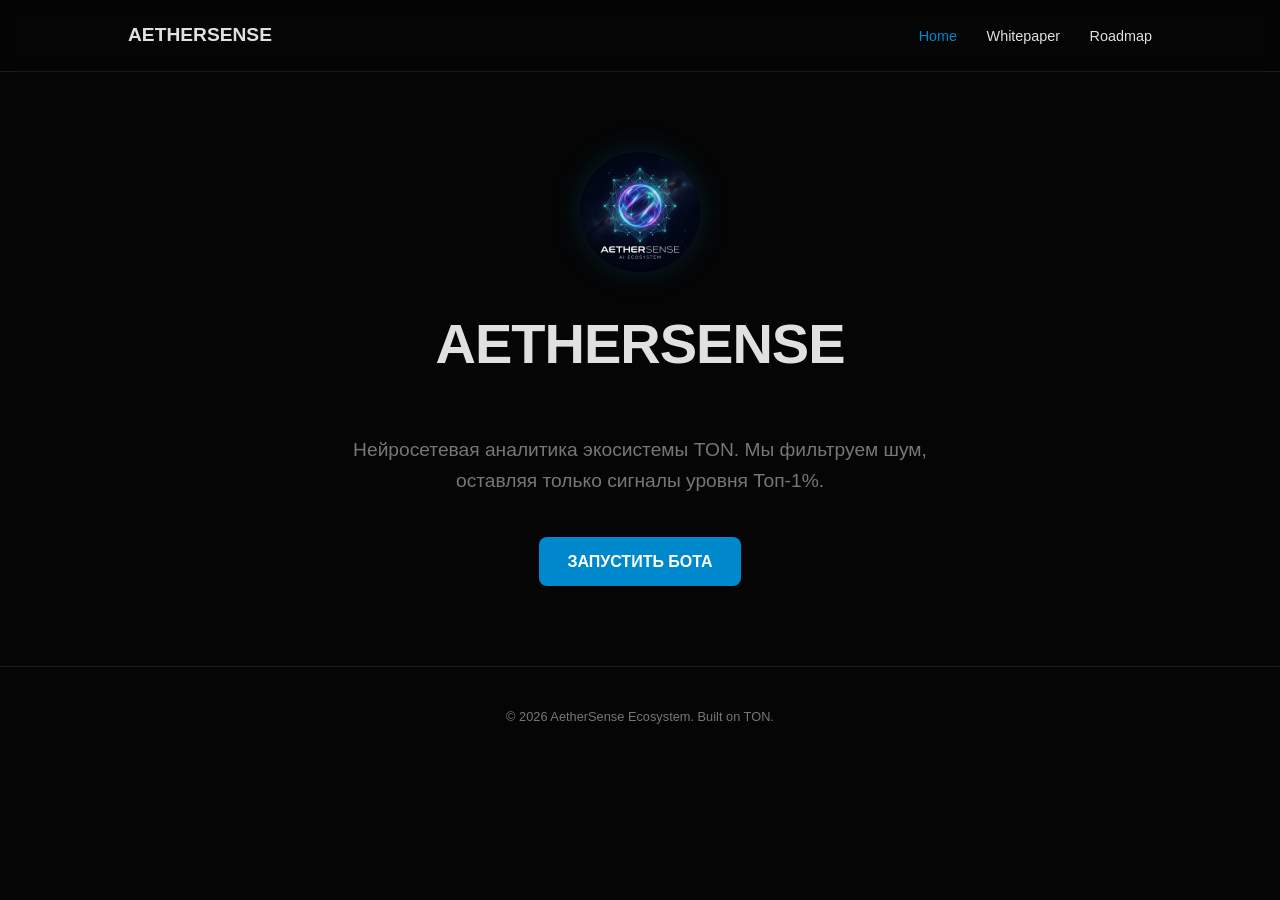
<file: index.html>
<!DOCTYPE html>
<html lang="ru">
<head>
    <meta charset="UTF-8">
    <meta name="viewport" content="width=device-width, initial-scale=1.0">
    <title>AetherSense | AI Blockchain Intelligence</title>
    <link rel="stylesheet" href="css/style.css">
</head>
<body>
    <nav>
        <div style="font-weight: 800; font-size: 1.2rem;">AETHERSENSE</div>
        <div>
            <a href="index.html" class="active">Home</a>
            <a href="whitepaper.html">Whitepaper</a>
            <a href="roadmap.html">Roadmap</a>
        </div>
    </nav>

<section class="container" style="text-align: center;">
    <div style="margin-bottom: 20px;">
        <img src="img/logo.png" alt="AetherSense Logo" width="120" height="120" style="border-radius: 50%; box-shadow: 0 0 30px rgba(0,136,204,0.2);">
    </div>
    
    <h1 style="font-size: 3.5rem; margin-top: 0;">AETHERSENSE</h1>
    
    <p style="color: var(--dim); font-size: 1.2rem; max-width: 600px; margin: 20px auto 40px;">
        Нейросетевая аналитика экосистемы TON. Мы фильтруем шум, оставляя только сигналы уровня Топ-1%.
    </p>
    
    <a href="https://t.me/aethersense_bot" class="btn">ЗАПУСТИТЬ БОТА</a>
</section>

    <footer>
        &copy; 2026 AetherSense Ecosystem. Built on TON.
    </footer>
</body>
</html>
</file>
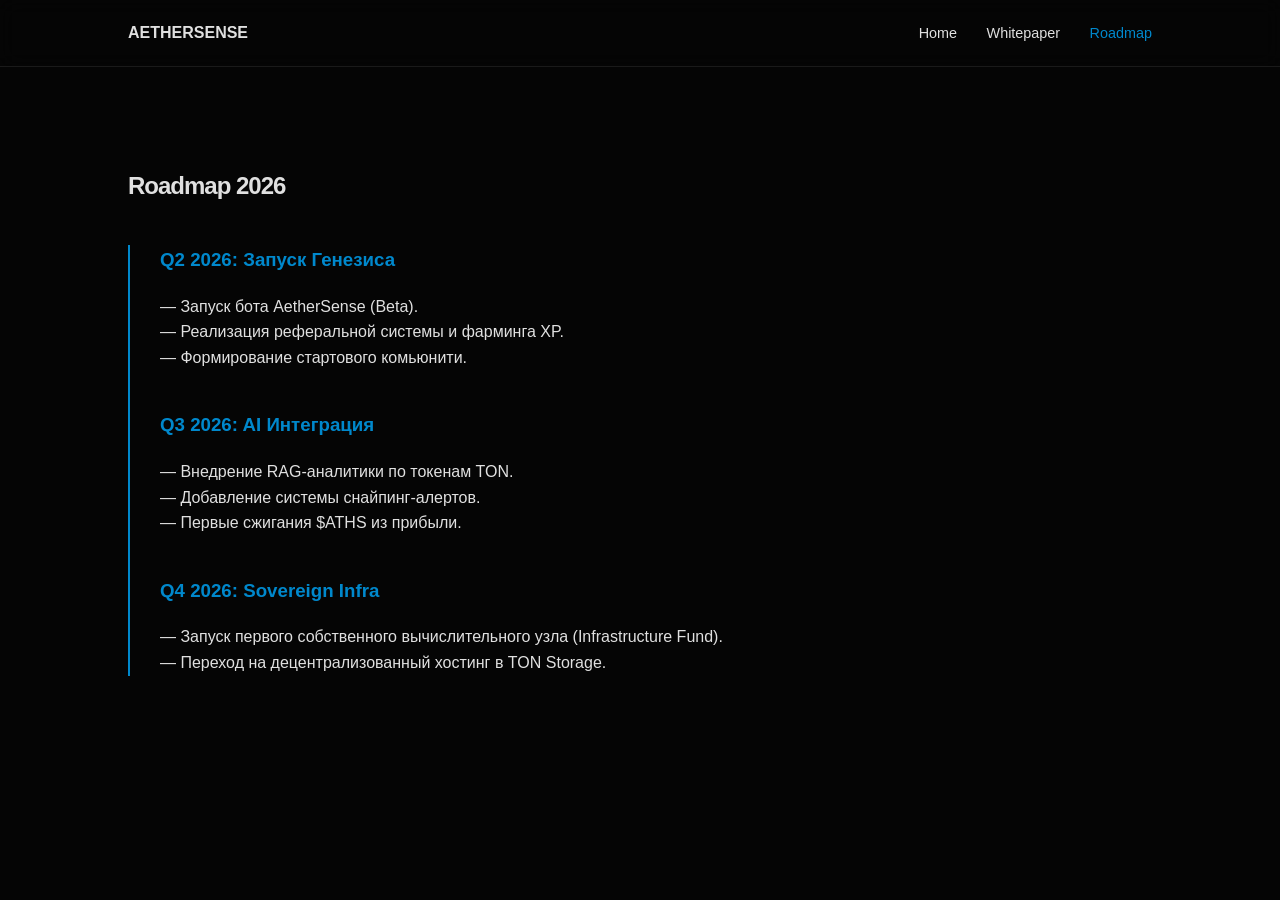
<file: roadmap.html>
<!DOCTYPE html>
<html lang="ru">
<head>
    <meta charset="UTF-8">
    <title>Roadmap | AetherSense</title>
    <link rel="stylesheet" href="css/style.css">
</head>
<body>
    <nav>
        <div style="font-weight: 800;">AETHERSENSE</div>
        <div>
            <a href="index.html">Home</a>
            <a href="whitepaper.html">Whitepaper</a>
            <a href="roadmap.html" class="active">Roadmap</a>
        </div>
    </nav>

    <section class="container">
        <h1>Roadmap 2026</h1>
        <div style="border-left: 2px solid var(--accent); padding-left: 30px; margin-top: 40px;">
            <div style="margin-bottom: 40px;">
                <h3 style="color: var(--accent);">Q2 2026: Запуск Генезиса</h3>
                <p>— Запуск бота AetherSense (Beta).<br>— Реализация реферальной системы и фарминга XP.<br>— Формирование стартового комьюнити.</p>
            </div>
            <div style="margin-bottom: 40px;">
                <h3 style="color: var(--accent);">Q3 2026: AI Интеграция</h3>
                <p>— Внедрение RAG-аналитики по токенам TON.<br>— Добавление системы снайпинг-алертов.<br>— Первые сжигания $ATHS из прибыли.</p>
            </div>
            <div>
                <h3 style="color: var(--accent);">Q4 2026: Sovereign Infra</h3>
                <p>— Запуск первого собственного вычислительного узла (Infrastructure Fund).<br>— Переход на децентрализованный хостинг в TON Storage.</p>
            </div>
        </div>
    </section>
</body>
</html>
</file>
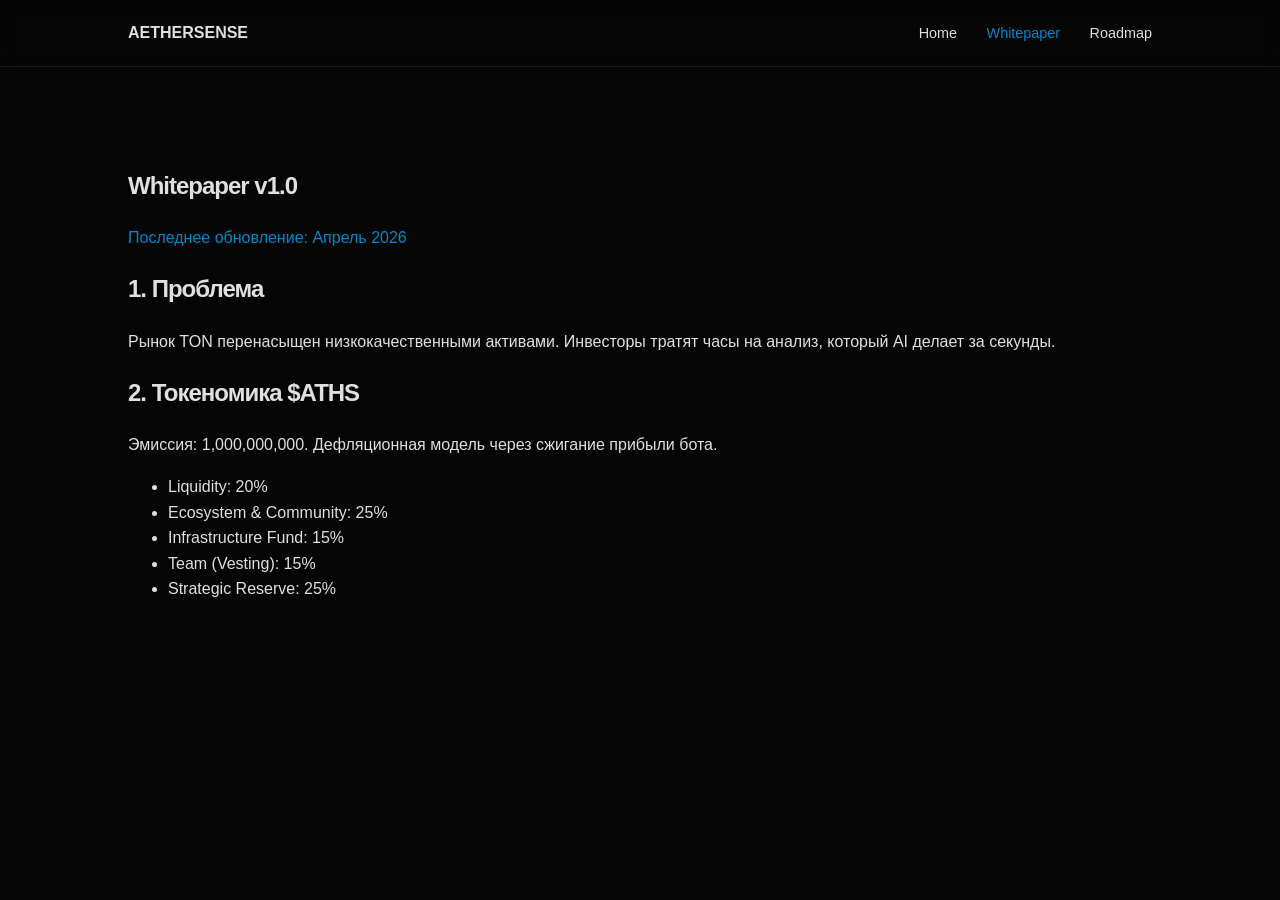
<file: whitepaper.html>
<!DOCTYPE html>
<html lang="ru">
<head>
    <meta charset="UTF-8">
    <title>Whitepaper | AetherSense</title>
    <link rel="stylesheet" href="css/style.css">
</head>
<body>
    <nav>
        <div style="font-weight: 800;">AETHERSENSE</div>
        <div>
            <a href="index.html">Home</a>
            <a href="whitepaper.html" class="active">Whitepaper</a>
            <a href="roadmap.html">Roadmap</a>
        </div>
    </nav>

    <article class="container">
        <h1>Whitepaper v1.0</h1>
        <p style="color: var(--accent);">Последнее обновление: Апрель 2026</p>

        <h2>1. Проблема</h2>
        <p>Рынок TON перенасыщен низкокачественными активами. Инвесторы тратят часы на анализ, который AI делает за секунды.</p>

        <h2>2. Токеномика $ATHS</h2>
        <p>Эмиссия: 1,000,000,000. Дефляционная модель через сжигание прибыли бота.</p>
        <ul>
            <li>Liquidity: 20%</li>
            <li>Ecosystem & Community: 25%</li>
            <li>Infrastructure Fund: 15%</li>
            <li>Team (Vesting): 15%</li>
            <li>Strategic Reserve: 25%</li>
        </ul>
    </article>
</body>
</html>
</file>
<file: css/style.css>
:root {
    --bg: #050505;
    --card-bg: #0d0d0d;
    --accent: #0088cc; /* TON Blue */
    --text: #e0e0e0;
    --dim: #777;
}

body {
    background-color: var(--bg);
    color: var(--text);
    font-family: 'Inter', 'Segoe UI', sans-serif;
    line-height: 1.6;
    margin: 0;
}

nav {
    padding: 20px 10%;
    display: flex;
    justify-content: space-between;
    align-items: center;
    border-bottom: 1px solid #1a1a1a;
    position: sticky;
    top: 0;
    background: rgba(5, 5, 5, 0.8);
    backdrop-filter: blur(10px);
    z-index: 1000;
}

nav a {
    color: var(--text);
    text-decoration: none;
    margin-left: 25px;
    font-size: 0.9rem;
    transition: 0.3s;
}

nav a:hover, nav a.active { color: var(--accent); }

.container { padding: 80px 10%; }

h1, h2 { letter-spacing: -1px; }

.btn {
    background: var(--accent);
    color: white;
    padding: 12px 28px;
    border-radius: 8px;
    text-decoration: none;
    font-weight: 600;
    display: inline-block;
    transition: 0.3s;
}

.btn:hover { transform: translateY(-2px); box-shadow: 0 10px 20px rgba(0,136,204,0.3); }

footer { padding: 40px 10%; border-top: 1px solid #1a1a1a; text-align: center; color: var(--dim); font-size: 0.8rem; }
</file>
